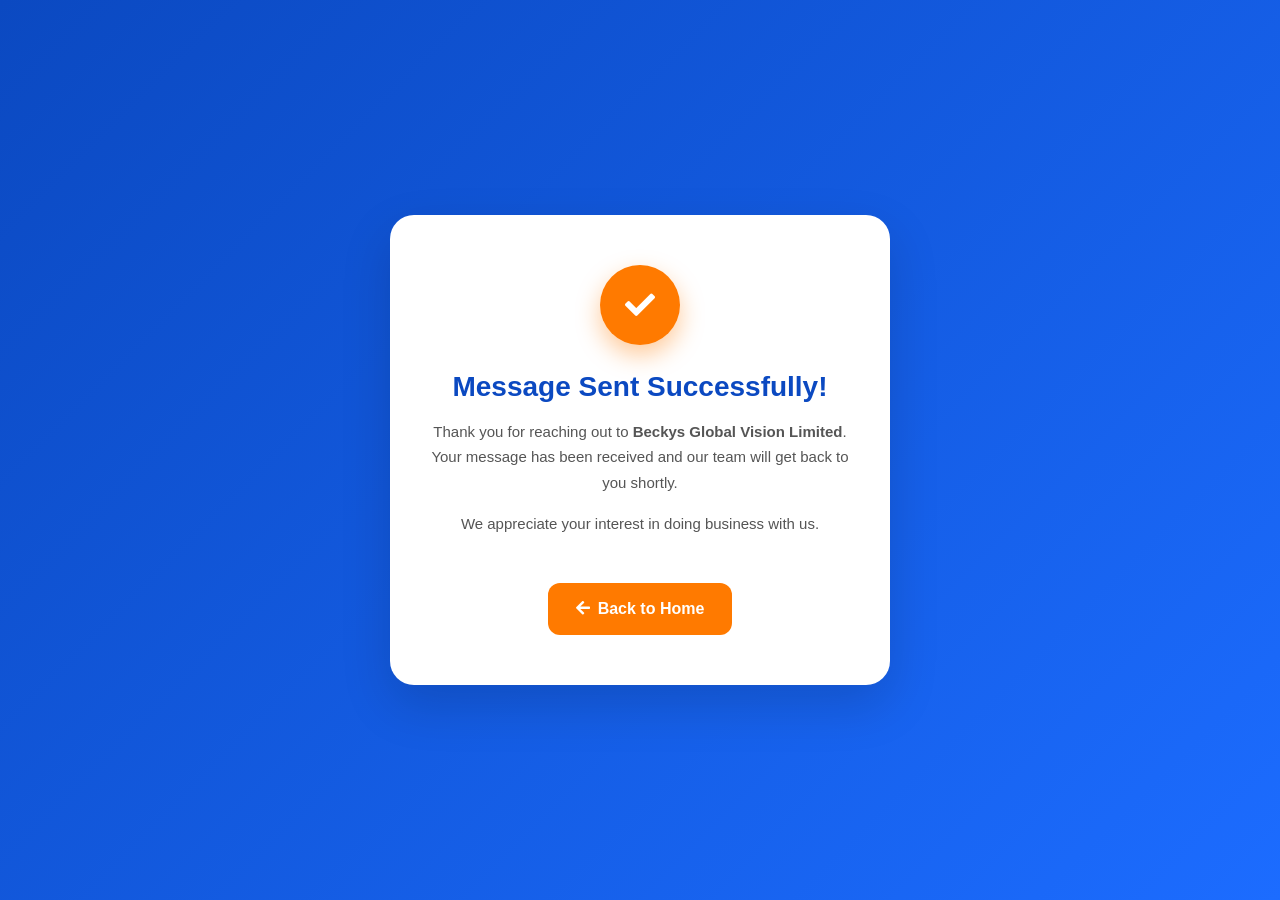
<file: thank-you.html>
<!DOCTYPE html>
<html lang="en">
<head>
  <meta charset="UTF-8">
  <meta name="viewport" content="width=device-width, initial-scale=1.0">
  <title>Thank You | Beckys Global Vision</title>

  <!-- Bootstrap (if you're already using it) -->
  <link href="https://cdn.jsdelivr.net/npm/bootstrap@5.0.0/dist/css/bootstrap.min.css" rel="stylesheet">

  <!-- Icons -->
  <link href="https://cdnjs.cloudflare.com/ajax/libs/font-awesome/5.10.0/css/all.min.css" rel="stylesheet">

  <!-- Custom CSS -->
  <link rel="stylesheet" href="css/thankyou.css">
</head>

<body>

<section class="thank-you-section">

  <div class="thank-you-card">

    <!-- Success Icon -->
    <div class="success-icon">
      <i class="fa fa-check"></i>
    </div>

    <!-- Heading -->
    <h1>Message Sent Successfully!</h1>

    <!-- Message -->
    <p>
      Thank you for reaching out to <strong>Beckys Global Vision Limited</strong>.
      Your message has been received and our team will get back to you shortly.
    </p>

    <!-- Extra message -->
    <p class="sub-text">
      We appreciate your interest in doing business with us.
    </p>

    <!-- Button -->
    <a href="index.html" class="back-home-btn">
      <i class="fa fa-arrow-left me-2"></i>Back to Home
    </a>

  </div>

</section>

</body>
</html>
</file>
<file: css/thankyou.css>
/* ===============================
   THANK YOU PAGE STYLING
================================= */

body {
  margin: 0;
  padding: 0;
  font-family: "Segoe UI", sans-serif;
  background: linear-gradient(135deg, #0b49c1, #1c6cff);
  height: 100vh;
}

/* Section */
.thank-you-section {
  display: flex;
  justify-content: center;
  align-items: center;
  height: 100%;
  padding: 20px;
}

/* Card */
.thank-you-card {
  background: #ffffff;
  padding: 50px 35px;
  border-radius: 24px;
  text-align: center;
  max-width: 500px;
  width: 100%;
  box-shadow: 0 20px 50px rgba(0, 0, 0, 0.15);
  animation: fadeUp 0.6s ease;
}

/* Icon */
.success-icon {
  width: 80px;
  height: 80px;
  background: #ff7a00;
  color: #fff;
  border-radius: 50%;
  display: flex;
  align-items: center;
  justify-content: center;
  margin: 0 auto 25px;
  font-size: 30px;
  box-shadow: 0 10px 25px rgba(255, 122, 0, 0.4);
}

/* Title */
.thank-you-card h1 {
  font-size: 28px;
  font-weight: 800;
  color: #0b49c1;
  margin-bottom: 15px;
}

/* Main text */
.thank-you-card p {
  font-size: 15px;
  color: #555;
  line-height: 1.7;
}

/* Sub text */
.sub-text {
  margin-top: 10px;
  font-size: 14px;
  color: #777;
}

/* Button */
.back-home-btn {
  display: inline-block;
  margin-top: 30px;
  background: #ff7a00;
  color: #fff;
  padding: 14px 28px;
  border-radius: 12px;
  font-weight: 600;
  text-decoration: none;
  transition: all 0.3s ease;
}

.back-home-btn:hover {
  background: #e66f00;
  color: #fff;
  transform: translateY(-3px);
}

/* Animation */
@keyframes fadeUp {
  from {
    opacity: 0;
    transform: translateY(30px);
  }
  to {
    opacity: 1;
    transform: translateY(0);
  }
}
</file>
